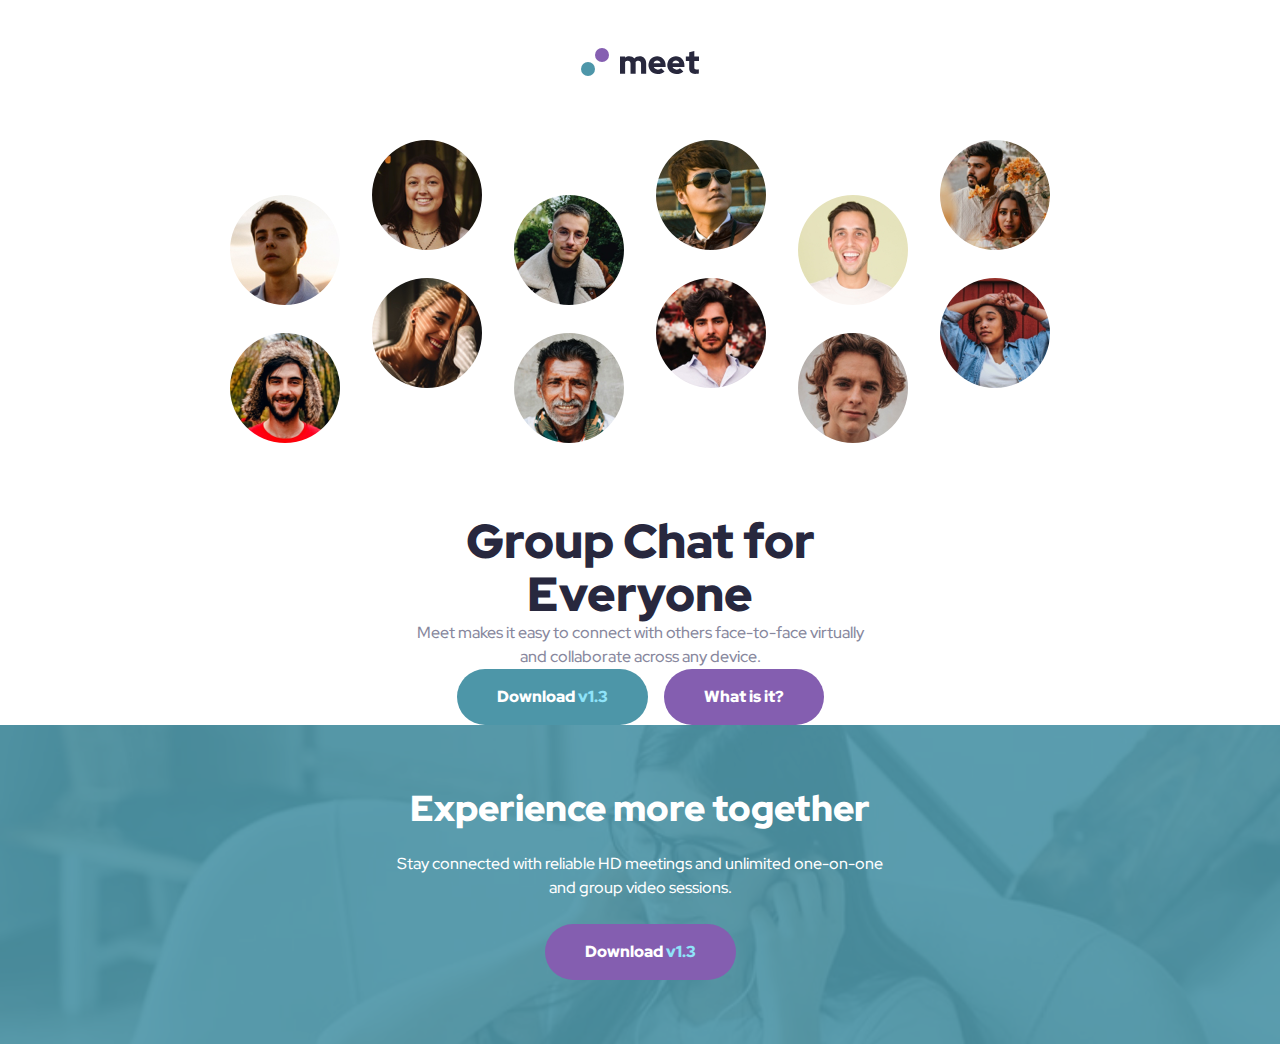
<file: index.html>
<!DOCTYPE html>
<html lang="en">
  <head>
    <meta charset="UTF-8" />
    <meta name="viewport" content="width=device-width, initial-scale=1.0" />
    <link rel="stylesheet" href="style.css" />
    <link
      rel="icon"
      type="image/png"
      sizes="32x32"
      href="./assets/images/favicon-32x32.png" />
    <title>Frontend Mentor | Meet landing page</title>
  </head>
  <body class="page-layout">
    <header>
      <img src="./assets/images/logo.svg" alt="meet logo" />
    </header>
    <main class="container">
      <section class="hero-section">
        <h1 class="heading heading--xl">Group Chat for Everyone</h1>
        <p class="text">
          Meet makes it easy to connect with others face-to-face virtually and
          collaborate across any device.
        </p>
        <div class="hero-section__buttons">
          <button class="button">
            Download <span class="text-cyan">v1.3</span>
          </button>
          <button class="button button--secondary">What is it?</button>
        </div>
      </section>
    </main>
    <footer class="footer">
      <!-- <div class="footer__background"></div> -->
      <div class="footer__img-background"></div>
      <div class="footer-grid">
        <h2 class="heading">Experience more together</h2>
        <p class="text">
          Stay connected with reliable HD meetings and unlimited one-on-one and
          group video sessions.
        </p>
        <button class="footer-grid__button button button--secondary">
          Download <span class="text-cyan">v1.3</span>
        </button>
      </div>
    </footer>
  </body>
</html>
</file>
<file: style.css>
@font-face {
  font-family: "Red Hat Display";
  src: url("./assets/fonts/RedHatDisplay/static/RedHatDisplay-Medium.ttf");
  font-weight: 500;
}

@font-face {
  font-family: "Red Hat Display";
  src: url("./assets/fonts/RedHatDisplay/static/RedHatDisplay-Black.ttf");
  font-weight: 900;
}

@layer reset {
  * {
    box-sizing: border-box;
    margin: 0;
  }

  html,
  body {
    height: 100%;
  }

  img {
    display: block;
    max-width: 100%;
  }
}

@layer global {
  body {
    background-image: url("./assets/images/tablet/image-hero.png");
    background-position: center top 140px;
    background-size: 433px 160px;
    background-repeat: no-repeat;

    font-family: "Red Hat Display";
    font-size: 1rem;
    font-weight: 500;

    line-height: 1.5;

    color: rgb(135, 135, 157);
  }

  @media (min-width: 768px) {
    body {
      background-size: initial;
    }
  }

  @media (min-width: 1440px) {
    body {
      background-image: url("./assets/images/desktop/image-hero-left.png"),
        url("./assets/images/desktop/image-hero-right.png");
      background-position: left -26px top 172px, right -26px top 229px;
    }
  }
}

.page-layout {
  display: grid;
  grid-template-rows: auto 1fr auto;
}

header {
  display: grid;
  place-items: flex-end center;
  height: 4.75rem;
}

.footer {
  position: relative;
  background-color: hsla(192, 37%, 48%, 0.9);
  padding-block: 4rem;
  padding-inline: 2rem;

  @media (min-width: 1440px) {
    padding-block: 7rem;
  }
}

/* .footer__background {
  position: absolute;
  inset: 0;
  z-index: -3;
} */

.footer__img-background {
  position: absolute;
  inset: 0;
  z-index: -1;
  background-image: url("./assets/images/mobile/image-footer.jpg");
  background-size: cover;
  background-repeat: no-repeat;
  opacity: 0.95;

  @media (min-width: 768px) {
    background-image: url("./assets/images/tablet/image-footer.jpg");
  }

  @media (min-width: 1440) {
    background-image: url("./assets/images/desktop/image-footer.jpg");
  }
}

.footer-grid {
  display: grid;
  align-items: center;
  gap: 1.5rem;
  color: white;
  text-align: center;
  max-width: 30rem;
  margin: auto;

  @media (min-width: 768px) {
    max-width: 31.5rem;
  }

  @media (min-width: 1440px) {
    grid-template-columns: 1fr 1fr max-content;
    align-items: flex-start;
    text-align: initial;
    gap: 5rem;
    max-width: 70rem;
  }

  > .heading {
    color: white;
  }
}

.footer-grid__button {
  justify-self: center;
}

.container {
  padding-inline: 2.1875rem;
}

.hero-section {
  display: grid;
  justify-items: center;
  max-width: 28rem;
  text-align: center;
  /* text-wrap: balance; */

  margin-top: 17rem;
  margin-inline: auto;

  @media (min-width: 768px) {
    margin-top: 27.4375rem;
  }

  @media (min-width: 1440px) {
    margin-top: 5.4375rem;
  }
}

.hero-section__buttons {
  display: flex;
  flex-direction: column;
  align-items: center;
  gap: 1rem;

  @media (min-width: 768px) {
    flex-direction: row;
  }
}

/* typography */

.heading {
  font-size: 2rem;
  font-weight: 900;
  line-height: 1.1;
  color: hsl(240, 21%, 20%);
  /* margin-bottom: 2rem; */

  @media (min-width: 768px) {
    font-size: 2.25rem;
  }

  @media (min-width: 1440px) {
    font-size: 2.5rem;
  }
}

.heading--xl {
  font-size: 2.5rem;
  /* margin-bottom: 1.5rem; */

  @media (min-width: 768px) {
    font-size: 3rem;
  }

  @media (min-width: 1440px) {
    font-size: 4rem;
    line-height: 1;
    /* margin-bottom: 2rem; */
  }
}

.text {
  /* margin-bottom: 1.5rem; */

  @media (min-width: 1440px) {
    font-size: 1.125rem;
    /* margin-bottom: 2rem; */
  }
}

.text-cyan {
  color: #8fe3f9;
}

/* components */
.button {
  border: none;
  font: inherit;
  color: white;
  padding: 1rem 2.5rem;
  background-color: hsl(192, 37%, 48%);
  font-weight: 900;
  border-radius: 1.8125rem;

  &.button--secondary {
    background-color: hsl(268, 34%, 53%);
  }
}
</file>
